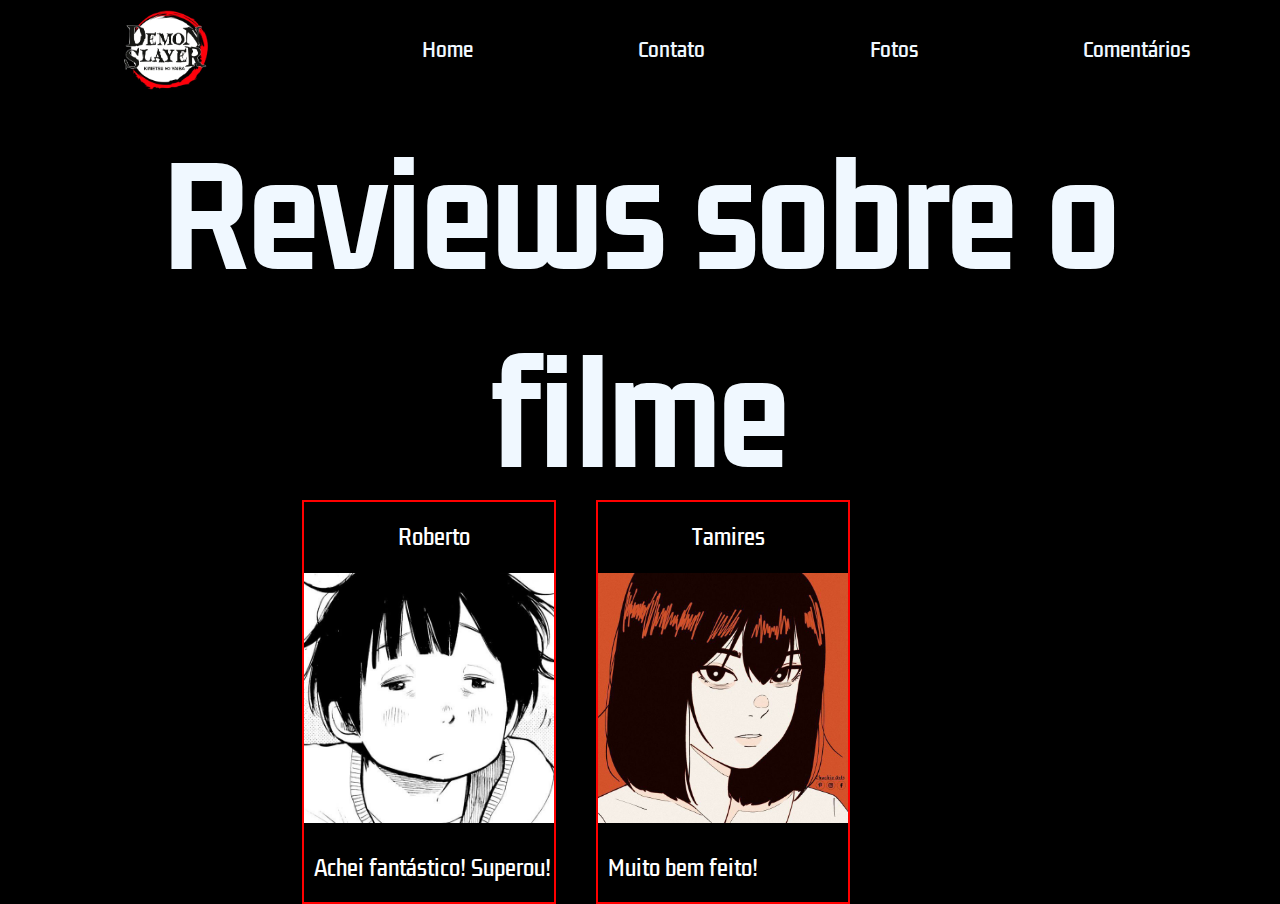
<file: comentarios.html>
<!DOCTYPE html>
<html lang="en">
<head>
    <meta charset="UTF-8">
    <meta http-equiv="X-UA-Compatible" content="IE=edge">
    <meta name="viewport" content="width=device-width, initial-scale=1.0">
    <title>Document</title>
    <link rel="stylesheet" href="./s.css"
</head>
</head>
<body>
    <header>
        <img id="logo" src="./demon.webp"/>
        
        <nav>
            <url>
                <a href="./index.html">
                    <li>Home</li>
                </a>
                <a href="./contato.html">
                    <li>Contato</li>
                </a>
                <a href="./fotos.html">
                    <li>Fotos</li>
                </a>
                <a href="./comentarios.html">
                    <li>Comentários</li>
                </a>
                </url>
                </nav>
                </header>
                <h1 class="titulo"> Reviews sobre o filme</h1>
                <div class="banner"></div>
                <div id="comments-container1">
                    <div id="comments-content">
                        <div class="profile">
                            <p class="nomes nome1">Roberto</p>
                                <img id="avatar" src="./11.jpg">
                                <p class="review review1">
                                    Achei fantástico! Superou!
                                </p>
                        </div>
                        <div class="profile">
                            <p class="nomes nome 2">Tamires</p>
                                            <img id="avatar" src="./bb.jpg">
                                            <p class="review review2">
                                                Muito bem feito!
                                            </p>
                        </div>
    
                        </div>
                    </div>
 
</body>
</html>
</file>
<file: s.css>
@import url('https://fonts.googleapis.com/css2?family=Kdam+Thmor+Pro&display=swap');

* {
    margin: 0;
    padding: 0;
    background-color: black;
    list-style:  none;
    text-decoration: none;
}

header {
    height: 100px;
    display: flex;
    justify-content: space-around;
    align-items: center;

}

nav {
    width: 60%;    

}

url {

    display: flex;
    width: 100%;
    justify-content: space-between;
}

li {
    list-style: none;
    color:aliceblue;
    cursor: pointer;
    font-size:  19px;
    transition: .5s;
    font-family: 'Kdam Thmor Pro' , sans-serif;

}

li:hover {
    color: #D21617;
}

#logo {
    width: 150px;
    height: auto;

}

.titulo {
    color: aliceblue;
    font-family: "Kdam Thmor Pro", sans-serif;
    margin-top: 20px;
    text-align: center;
}


h1 {
    display: block;
    font-size: 8em;
    margin-block-start: 0.67em;
    margin-block-end: 0.67em;
    margin-inline-start: 0px;
    margin-inline-end: 0px;
    font-weight: bold;
}


#comments-container1 {
    width: 100%;
    height: 100px;
    display: flex;
    justify-content: space-between;
    margin-top: 50px;


}
* {
    margin: 0;
    padding: 0;
    text-decoration: 0;
    background-color: black;
    list-style: none;
    text-decoration: none;
}

div {
    display: block;
}

#comments-content {
    width: 90%;
    display: flex;
    justify-content: center;
    row-gap: 20px;
    column-gap: 40px;
    align-items: center;
    margin-top: 100px;
}


div {
    display: block;
}



.foto {
    width: 150px;
    height: 400px;
    background-color: black;
    border: solid red 2px;
    border-radius: 5px;
    margin: 50px 50px;
}



.nomes {
    font-family: 'Kdam Thmor Pro', sans-serif;
    font-size: 60px;
    color: #fff;
    font-size: 20px;
    display: flex;
    justify-content: center;
    margin-left: 10px;
}

#avatar {
    width: 250px;
    height: 250px;
    margin: auto;


}

p {
    display: block;
    margin-block-start: 1em;
    margin-block-end: 1em;
    margin-inline-start: 10px;
    margin-inline-end: 0px;
}

.review {
    font-family: 'Kdam Thmor Pro', sans-serif;
    font-size: 60px;
    color: #fff;
    font-size: 20px;
    margin-top: 30px;
}

.profile {
    max-width: 280px;
    display: flex;
    flex-direction: column; 
    border: 2px solid red;
     height: 400px;
}
</file>
